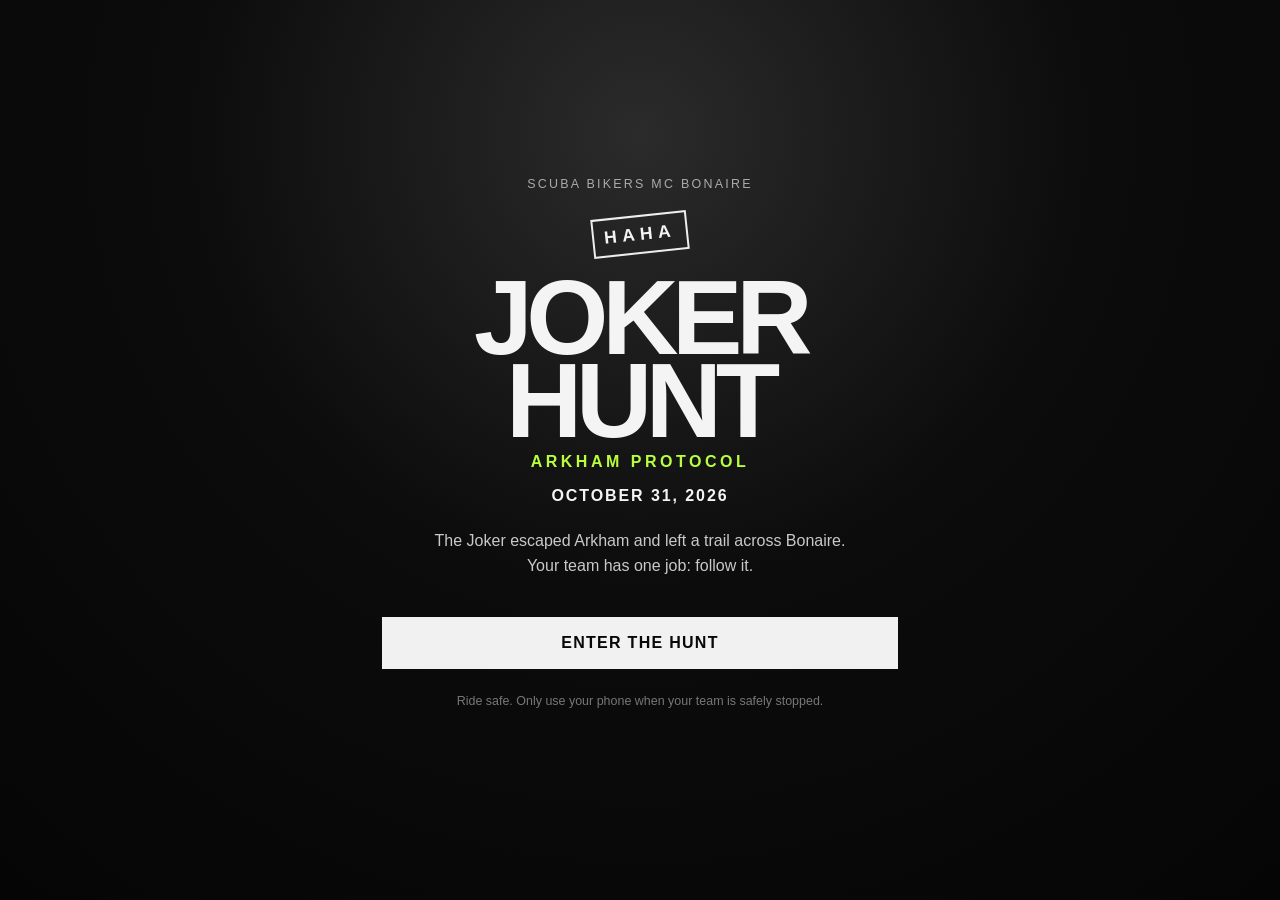
<file: index.html>
<!doctype html>
<html lang="en">
<head>
  <meta charset="utf-8">
  <meta name="viewport" content="width=device-width,initial-scale=1,viewport-fit=cover">
  <meta name="theme-color" content="#090909">
  <title>Joker Hunt 2026 | Scuba Bikers MC Bonaire</title>
  <link rel="stylesheet" href="style.css">
</head>
<body>
  <main class="shell">
    <section id="screen-home" class="screen active">
      <div class="eyebrow">SCUBA BIKERS MC BONAIRE</div>
      <div class="joker-mark">HAHA</div>
      <h1>JOKER<br>HUNT</h1>
      <p class="subtitle">ARKHAM PROTOCOL</p>
      <p class="date">OCTOBER 31, 2026</p>
      <p class="intro">The Joker escaped Arkham and left a trail across Bonaire. Your team has one job: follow it.</p>
      <button class="primary" data-go="register">ENTER THE HUNT</button>
      <p class="safety">Ride safe. Only use your phone when your team is safely stopped.</p>
    </section>

    <section id="screen-register" class="screen">
      <div class="eyebrow">TEAM REGISTRATION</div>
      <h2>IDENTIFY YOUR TEAM</h2>
      <form id="team-form">
        <label>Team name<input id="team-name" maxlength="40" required autocomplete="off" placeholder="Enter team name"></label>
        <label>Number of players<input id="player-count" type="number" min="1" max="20" required value="2"></label>
        <button class="primary" type="submit">REGISTER TEAM</button>
      </form>
      <button class="ghost" data-go="home">BACK</button>
    </section>

    <section id="screen-briefing" class="screen">
      <div class="eyebrow">MISSION BRIEFING</div>
      <h2>ARKHAM PROTOCOL</h2>
      <div class="mission-copy"><div class="rules-card"><strong>ARKHAM ASYLUM – SECURITY ALERT</strong><p>October 31st. Gotham City. A dangerous criminal has escaped from Arkham Asylum. His name... The Joker.</p><p>Authorities have lost all contact with him. Intelligence reports suggest he has fled Gotham City and is now hiding somewhere on the Caribbean island of Bonaire.</p><p>Wherever Joker goes, chaos follows. Follow the clues, collect evidence and solve the puzzles. Not every clue will lead you in the right direction.</p><strong>WARNING! INCOMING TRANSMISSION – BATMAN IS CALLING...</strong></div>
        <p><strong>INCOMING TRANSMISSION — BATMAN</strong></p>
        <audio controls preload="metadata" style="display:block;width:100%;margin:10px 0 14px">
          <source src="Batman_Opening_Speech%20%281%29.mp3" type="audio/mpeg">
          Your browser does not support audio playback.
        </audio>
        <p>Listen to Batman's complete briefing before starting the hunt.</p>
        <p><strong>BATMAN — VIDEO CALL</strong></p>
        <video controls playsinline preload="metadata" style="width:100%;border-radius:12px;background:#000;margin:10px 0 14px">
          <source src="https://www.dropbox.com/scl/fi/w6mri4kbwanm7mfuubbbq/batman_fixed-1.mp4?rlkey=0tozboucy1nix53q1qmbqak0u&amp;st=gqczuhxl&amp;raw=1" type="video/mp4">
          Your browser does not support this video.
        </video>
      </div>
      <div class="rules-card">
        <strong>IMPORTANT</strong>
        <ul>
          <li>Play the hunt strictly in order.</li>
          <li>Do not skip stops or work ahead.</li>
          <li>Finish every stop before continuing.</li>
          <li>Complete each location mission in the order shown.</li>
          <li>Ride safely and only use your phone while stopped.</li>
        </ul>
      </div>
      <button class="primary" id="begin-mission">BEGIN MISSION</button>
    </section>

    <section id="screen-mission" class="screen">
      <div class="eyebrow">MISSION ACTIVE</div>
      <h2 id="mission-title">FIND THE FIRST TRAIL</h2>
      <div class="status-card">
        <span>TEAM</span><strong id="active-team">—</strong>
        <span>STATUS</span><strong id="mission-status">HUNT IN PROGRESS</strong>
        <span>TIME</span><strong id="timer">00:00:00</strong>
      </div>
      <p id="mission-copy">Your first destination is revealed in Batman's briefing. When you arrive, take the requested location photo to unlock the mission.</p>
      <div class="progress" id="progress">FOLLOW THE TRAIL. DO NOT SKIP AHEAD.</div>
      <button class="primary" id="continue-mission">I HAVE ARRIVED AT STOP 1</button>
      
    </section>

    <section id="screen-stop" class="screen">
      <div class="eyebrow">ARKHAM PROTOCOL</div><h2 id="stop-heading">MISSION</h2>
      <div class="stop-card unlocked"><div class="step-badge" id="story-title">CASE FILE</div><p id="story-text"></p></div>
      <div id="mission-tasks"></div>
      <p class="feedback" id="mission-feedback"></p>
      <button class="primary" id="complete-stop">CONTINUE INVESTIGATION</button>
    </section>
    <section id="screen-finale-location" class="screen">
      <div class="eyebrow">FINAL LOCATION</div>
      <h2>YOU FOUND THE JOKER!</h2>
      <p>Have you arrived at the final location?</p>
      <button class="primary" id="confirm-finale-location">I ARRIVED AT THE LOCATION</button>
    </section>
    <section id="screen-finale" class="screen">
      <div class="eyebrow">FINAL MISSION</div><h2>JOKER'S LAST LAUGH</h2>
      <div class="stop-card unlocked"><div class="step-badge">JOKER'S PARTY</div>
      <p>Enter the nightclub and search for the Joker. Wait until the Joker says READY before pressing START. Do not press START until the Joker sets off the gas bomb.</p>
      <p>You have 90 seconds and two attempts to crack the code. Succeed and you may take an arrest photo with Joker. Fail and Joker escapes — no arrest photo.</p></div>
      <div id="final-arrival"><button class="primary" id="arrived-finale">START 90-SECOND CHALLENGE</button></div>
      <div id="final-game" hidden>
        <div class="status-card"><span>TIME REMAINING</span><strong id="final-timer">01:30</strong></div>
        <p>You've collected three secret digits during your investigation. WARNING! The digits are not necessarily in the order of your journey! Find the correct combination to crack Joker's secret code. You have 90 seconds and only 2 attempts to enter the correct combination.</p>
        <div class="stop-card unlocked"><div class="step-badge">SECRET CODE</div>
          <label>FIRST DIGIT <input id="digit-a" inputmode="numeric" maxlength="1" autocomplete="off" value=""></label>
          <label>SECOND DIGIT <input id="digit-b" inputmode="numeric" maxlength="1" autocomplete="off" value=""></label>
          <label>THIRD DIGIT <input id="digit-c" inputmode="numeric" maxlength="1" autocomplete="off" value=""></label>
          <button class="primary" id="submit-finale">SUBMIT CODE</button>
          <p id="final-attempts">ATTEMPTS REMAINING: 2</p><p id="final-feedback" class="feedback"></p>
        </div>
        <div id="arrest-area" class="stop-card" hidden><div class="step-badge">JOKER ARRESTED!</div>
          <p>Congratulations! Take your arrest photo with Joker using the camera button below to earn the 5 photo points.</p><label for="joker-arrest-photo" class="primary" style="display:inline-block;padding:12px 18px;cursor:pointer">TAKE ARREST PHOTO</label><input id="joker-arrest-photo" type="file" accept="image/*" capture="environment" style="position:absolute;width:1px;height:1px;opacity:0"><p id="joker-photo-feedback" class="feedback" aria-live="polite"></p>
        </div>
        <button class="primary" id="leave-finale" hidden>RETURN TO BASE</button>
      </div>
    </section>
    <section id="screen-return" class="screen">
      <div class="eyebrow">FIELD MISSION COMPLETE</div>
      <h2>RETURN TO BASE</h2>
      <div class="joker-mark small">HAHA</div>
      <p>Return to the Scuba Bikers MC clubhouse. Your final debriefing is waiting for you there.</p>
      <p class="warning">Do not close the game yet.</p>
      <button class="primary" id="back-at-base">WE ARE BACK AT BASE</button>
    </section>

    <section id="screen-debrief" class="screen">
      <div class="eyebrow">FINAL DEBRIEFING</div>
      <h2>ONE LAST TEST</h2>
      <div class="stop-card unlocked">
        <div class="step-badge">FINAL QUESTION 1</div>
        <p>How many signs did you see along the roadside during the ride?</p>
        <input id="haha-count" inputmode="numeric" placeholder="Enter number">
      </div>
      <div class="stop-card unlocked">
        <div class="step-badge">FINAL QUESTION 2</div>
        <p>What colour socks was the Joker wearing?</p>
        <input id="joker-socks" autocomplete="off" placeholder="Enter answer">
      </div>
      <button class="primary" id="submit-final-answers">SUBMIT FINAL ANSWERS</button>
      <p class="feedback" id="debrief-feedback"></p>
    </section>

    <section id="screen-complete" class="screen">
      <div class="joker-mark">HAHA</div>
      <h2>HUNT COMPLETE</h2>
      <p>Your team's answers have been recorded.</p>
      <div class="status-card">
        <span>TEAM</span><strong id="complete-team">—</strong>
        <span>STATUS</span><strong>MISSION COMPLETE</strong>
        <span>EXTRA</span><strong>???</strong>
      </div>
      <p class="warning">The prize ceremony will take place at approximately 6:30 PM inside Valhall Bar at the Scuba Bikers MC clubhouse.</p>
      <div class="stop-card unlocked"><div class="step-badge">FINAL TRANSMISSION — BATMAN</div>
        <p>Listen to Batman's final message.</p>
        <audio controls preload="metadata" style="display:block;width:100%;margin:10px 0 14px">
          <source src="Batman_Final_Thank_You_FIXED.mp3" type="audio/mpeg">
          Your browser does not support audio playback.
        </audio>
      </div>
      <p>Thank you for participating in the Joker Hunt.</p>
      <p>Your participation fee will be donated to charity.</p>
    </section>

    <section id="screen-denied" class="screen">
      <div class="joker-mark small">HAHA</div>
      <h2>ACCESS DENIED</h2>
      <p>Joker isn't ready for you yet.</p>
      <p>Complete your current mission first.</p>
      <button class="ghost" data-go="mission">RETURN TO MISSION</button>
    </section>
  </main>
  <script src="app.js?v=47"></script>
</body>
</html>
</file>
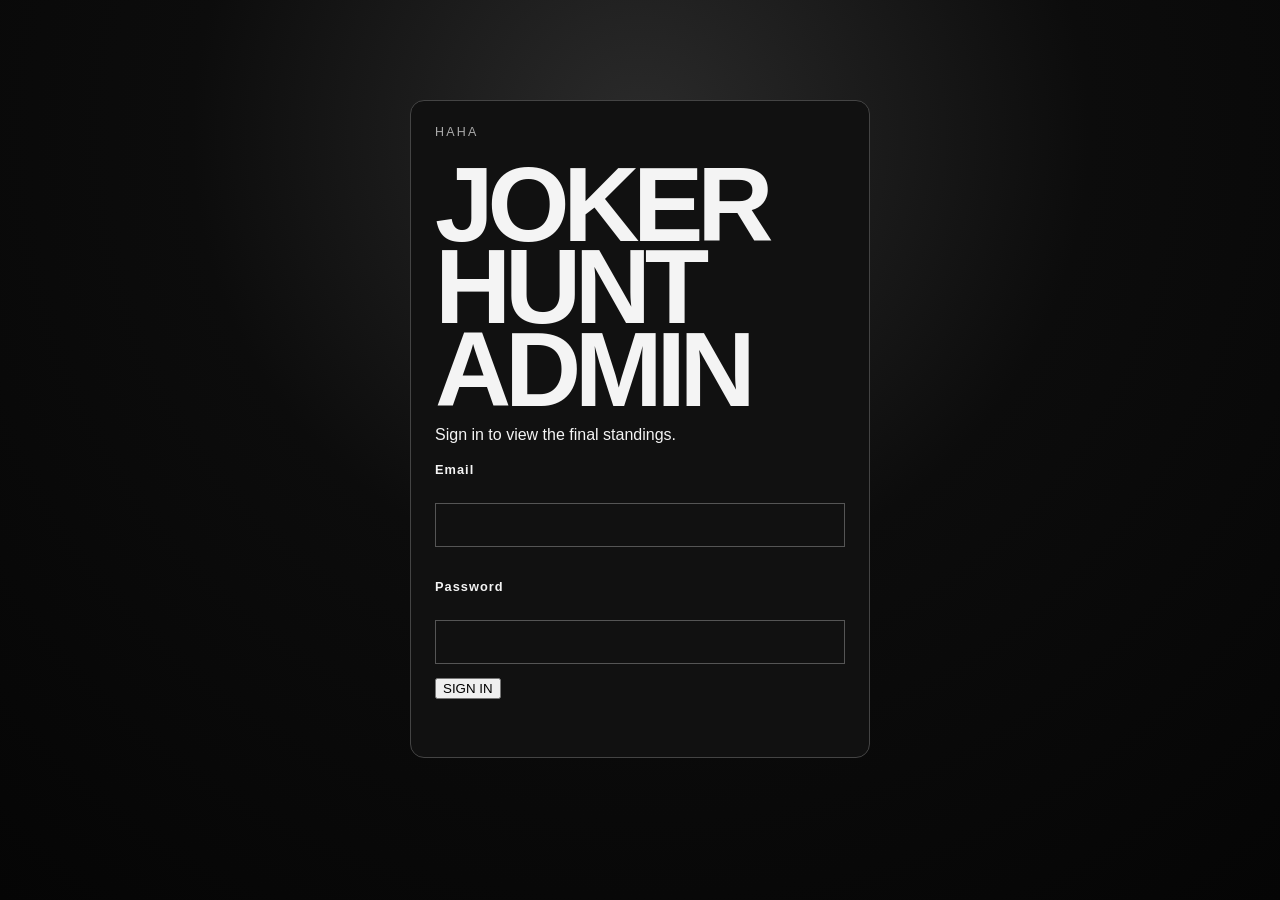
<file: admin.html>
<!doctype html>
<html lang="en">
<head>
<meta charset="utf-8">
<meta name="viewport" content="width=device-width,initial-scale=1">
<title>Joker Hunt 2026 — Admin</title>
<link rel="stylesheet" href="style.css">
<style>
.admin-wrap{max-width:1200px;margin:0 auto;padding:28px 16px}.admin-card{max-width:460px;margin:8vh auto;padding:24px;border:1px solid #444;border-radius:14px;background:#111}.admin-card input{width:100%;box-sizing:border-box;margin:8px 0 14px;padding:12px}.admin-actions{display:flex;gap:10px;flex-wrap:wrap;margin:18px 0}.admin-table-wrap{overflow-x:auto;border:1px solid #333;border-radius:12px}.admin-table{width:100%;border-collapse:collapse;min-width:1050px}.admin-table th,.admin-table td{padding:10px;border-bottom:1px solid #333;text-align:left;white-space:nowrap}.admin-table th{background:#161616}.admin-score{font-weight:800;font-size:1.15em}.muted{opacity:.7}.error{color:#ff7676}.admin-head{display:flex;justify-content:space-between;align-items:center;gap:16px;flex-wrap:wrap}
</style>
</head>
<body>
<main class="admin-wrap">
<section id="login-view" class="admin-card">
<div class="eyebrow">HAHA</div><h1>JOKER HUNT ADMIN</h1>
<p>Sign in to view the final standings.</p>
<label>Email</label><input id="admin-email" type="email" autocomplete="username">
<label>Password</label><input id="admin-password" type="password" autocomplete="current-password">
<button id="admin-login">SIGN IN</button>
<p id="login-feedback" class="feedback"></p>
</section>
<section id="results-view" hidden>
<div class="admin-head"><div><div class="eyebrow">JOKER HUNT 2026</div><h1>FINAL STANDINGS</h1><p class="muted">Highest score first. Equal scores are ranked by fastest total time.</p></div>
<div class="admin-actions"><button id="refresh-results">REFRESH RESULTS</button><button id="admin-logout">LOG OUT</button></div></div>
<p id="results-feedback" class="feedback"></p><p id="admin-awards" class="muted"></p>
<div class="admin-table-wrap"><table class="admin-table"><thead><tr><th>#</th><th>Team</th><th>Players</th><th>Total</th><th>Time</th><th>Normal</th><th>HAHA</th><th>Socks</th><th>Photo</th><th>Code bonus</th><th>Code attempts</th><th>Finished</th><th>Started</th><th>Joker</th></tr></thead><tbody id="results-body"></tbody></table></div>
</section>
</main>
<script src="admin.js?v=2"></script>
</body></html>
</file>
<file: style.css>
:root{font-family:Arial,Helvetica,sans-serif;color:#f4f4f4;background:#090909;--green:#b7ff3c;--purple:#9a6cff;--red:#ff3d4d}*{box-sizing:border-box}body{margin:0;min-height:100vh;background:radial-gradient(circle at 50% 15%,#2b2b2b 0,#0c0c0c 45%,#050505 100%)}.shell{width:min(100%,560px);margin:auto;min-height:100vh;padding:28px 22px 42px;display:flex;align-items:center}.screen{display:none;width:100%;text-align:center}.screen.active{display:block}.eyebrow{letter-spacing:.18em;font-size:.78rem;color:#aaa;margin-bottom:24px}.joker-mark{font-weight:900;font-size:1.1rem;letter-spacing:.3em;transform:rotate(-6deg);margin:0 auto 10px;width:max-content;border:2px solid #eee;padding:7px 10px}.joker-mark.small{margin-bottom:24px}h1{font-size:clamp(4rem,18vw,6.6rem);line-height:.78;margin:22px 0 12px;letter-spacing:-.06em}h2{font-size:2.2rem;line-height:1;margin:12px 0 28px}.subtitle{font-weight:900;letter-spacing:.22em;color:var(--green);margin:0 0 12px}.date{font-weight:800;letter-spacing:.12em}.intro,.warning,.mission-copy{line-height:1.55;color:#c9c9c9;margin:24px auto;max-width:420px}.warning{font-weight:700;color:#fff}.primary,.ghost{width:100%;border:0;padding:17px 18px;margin-top:14px;font-weight:900;letter-spacing:.08em;font-size:1rem;cursor:pointer}.primary{background:#f1f1f1;color:#080808}.primary.compact{padding:14px 16px}.ghost{background:transparent;color:#aaa;border:1px solid #444}.safety{font-size:.78rem;color:#777;margin-top:24px;line-height:1.4}label{display:block;text-align:left;font-size:.8rem;font-weight:800;letter-spacing:.08em;margin:18px 0}input{width:100%;margin-top:8px;padding:15px;border:1px solid #555;background:#111;color:white;font-size:1rem;border-radius:0}.status-card{display:grid;grid-template-columns:1fr 1.4fr;text-align:left;border:1px solid #444;margin:24px 0}.status-card span,.status-card strong{padding:12px;border-bottom:1px solid #333}.status-card span{color:#777;font-size:.72rem;letter-spacing:.1em}.rules-card,.stop-card{border:1px solid #444;background:rgba(255,255,255,.025);padding:18px;margin:18px 0;text-align:left}.rules-card strong{display:block;letter-spacing:.12em;margin-bottom:10px}.rules-card ul{margin:0;padding-left:20px;line-height:1.55;color:#d2d2d2}.step-badge{font-size:.72rem;letter-spacing:.14em;color:var(--green);font-weight:900;margin-bottom:10px}.stop-card p{line-height:1.55;color:#d5d5d5}.feedback{min-height:1.4em;margin:12px 0 0;font-weight:800}.feedback.ok{color:var(--green)}.feedback.bad{color:var(--red)}.locked-card{opacity:.32;pointer-events:none;filter:grayscale(1)}.locked-card.unlocked{opacity:1;pointer-events:auto;filter:none}.progress{font-size:.76rem;color:#777;letter-spacing:.08em;border-top:1px solid #333;border-bottom:1px solid #333;padding:14px 0;margin:24px 0}.pulse{animation:pulse 1.2s ease-in-out infinite}@keyframes pulse{0%,100%{opacity:1}50%{opacity:.45}}@media(min-width:700px){.shell{padding-top:60px;padding-bottom:60px}}
/* Location proof photo preview */
#photo-preview{
  display:block;
  width:100%;
  max-width:320px;
  max-height:220px;
  object-fit:cover;
  margin:14px auto 0;
  border-radius:12px;
}
#photo-preview[hidden]{display:none;}
</file>
